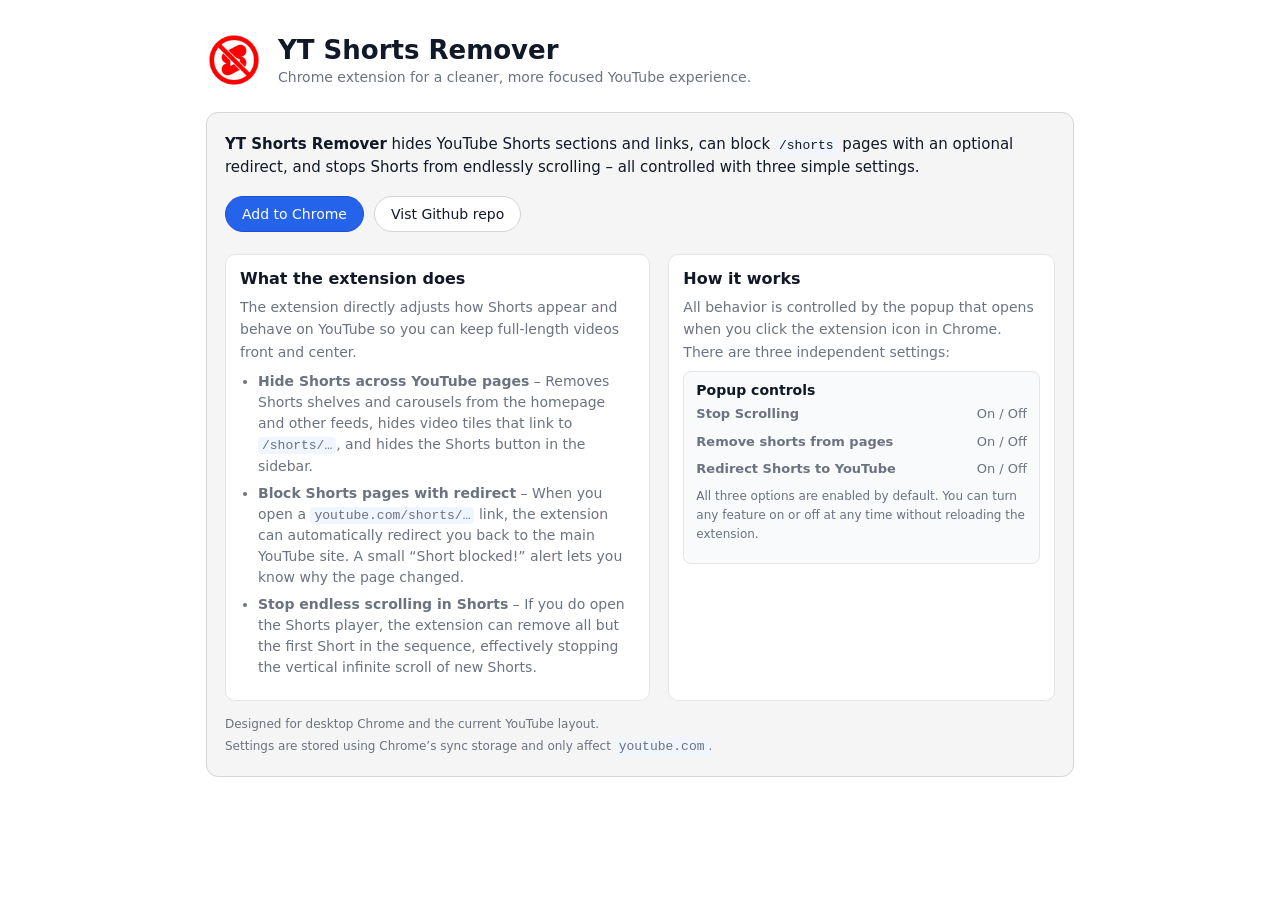
<file: index.html>
<!DOCTYPE html>
<html lang="en">
<head>
    <meta charset="UTF-8">
    <title>YT Shorts Remover – Official Extension Page</title>
    <meta name="viewport" content="width=device-width, initial-scale=1">
    <meta name="google-site-verification" content="utX81aESo0PW7Kl5ZQh2AIabURv8ZNG1Skq0i26aQXg" />
    <meta name="description" content="YT Shorts Remover is a Chrome extension that hides YouTube Shorts sections, blocks /shorts pages, and stops the endless Shorts scroll.">

    <link rel="icon" type="image/png" href="icon.png">

    <style>
        :root {
            --color-bg: #ffffff;
            --color-surface: #f5f5f5;
            --color-border: #d4d4d4;
            --color-border-soft: #e5e5e5;
            --color-text-main: #111827;
            --color-text-muted: #6b7280;
            --color-primary: #2563eb;
            --color-primary-dark: #1d4ed8;
            --color-primary-soft: #eff6ff;
        }

        * {
            box-sizing: border-box;
        }

        body {
            margin: 0;
            padding: 0;
            font-family: system-ui, -apple-system, BlinkMacSystemFont, "Segoe UI", sans-serif;
            background-color: var(--color-bg);
            color: var(--color-text-main);
        }

        .page {
            max-width: 900px;
            margin: 0 auto;
            padding: 32px 16px 40px;
        }

        header {
            display: flex;
            align-items: center;
            gap: 16px;
            margin-bottom: 24px;
        }

        header img {
            width: 56px;
            height: 56px;
            border-radius: 12px;
        }

        header h1 {
            margin: 0 0 4px;
            font-size: 26px;
            font-weight: 600;
        }

        header p {
            margin: 0;
            color: var(--color-text-muted);
            font-size: 14px;
        }

        main {
            background-color: var(--color-surface);
            border: 1px solid var(--color-border);
            border-radius: 12px;
            padding: 20px 18px 22px;
        }

        .intro {
            margin-bottom: 18px;
        }

        .intro p {
            margin: 0;
            font-size: 15px;
            line-height: 1.5;
        }

        .actions {
            display: flex;
            flex-wrap: wrap;
            gap: 10px;
            margin: 18px 0 22px;
        }

        .button {
            display: inline-flex;
            align-items: center;
            justify-content: center;
            gap: 6px;
            padding: 9px 16px;
            border-radius: 999px;
            border: 1px solid transparent;
            font-size: 14px;
            text-decoration: none;
            cursor: pointer;
        }

        .button-primary {
            background-color: var(--color-primary);
            color: #ffffff;
            border-color: var(--color-primary-dark);
        }

        .button-primary:hover {
            background-color: var(--color-primary-dark);
        }

        .button-secondary {
            background-color: #ffffff;
            color: var(--color-text-main);
            border-color: var(--color-border);
        }

        .button-secondary:hover {
            background-color: #f9fafb;
        }

        .button-subtext {
            font-size: 11px;
            color: var(--color-text-muted);
        }

        .sections {
            display: grid;
            grid-template-columns: minmax(0, 2.2fr) minmax(0, 2fr);
            gap: 18px;
        }

        @media (max-width: 800px) {
            .sections {
                grid-template-columns: minmax(0, 1fr);
            }
        }

        section {
            background-color: #ffffff;
            border-radius: 10px;
            border: 1px solid var(--color-border-soft);
            padding: 14px 14px 16px;
        }

        section h2 {
            margin: 0 0 8px;
            font-size: 16px;
            font-weight: 600;
        }

        section p {
            margin: 0 0 8px;
            font-size: 14px;
            line-height: 1.6;
            color: var(--color-text-muted);
        }

        ul {
            margin: 0;
            padding-left: 18px;
        }

        li {
            font-size: 14px;
            line-height: 1.5;
            color: var(--color-text-muted);
            margin-bottom: 6px;
        }

        code {
            font-family: ui-monospace, SFMono-Regular, Menlo, Monaco, Consolas, "Liberation Mono", "Courier New", monospace;
            font-size: 13px;
            background-color: var(--color-primary-soft);
            padding: 1px 4px;
            border-radius: 4px;
        }

        .panel {
            border-radius: 8px;
            border: 1px solid var(--color-border-soft);
            padding: 10px 12px 11px;
            background-color: #f9fafb;
        }

        .panel h3 {
            margin: 0 0 6px;
            font-size: 14px;
            font-weight: 600;
        }

        .toggle-list {
            list-style: none;
            padding: 0;
            margin: 0;
        }

        .toggle-item {
            display: flex;
            justify-content: space-between;
            align-items: center;
            margin-bottom: 8px;
            font-size: 13px;
        }

        .toggle-label {
            margin-right: 8px;
        }

        .toggle-note {
            font-size: 12px;
            color: var(--color-text-muted);
            margin-top: 6px;
        }

        .footer {
            margin-top: 16px;
            font-size: 12px;
            color: var(--color-text-muted);
            display: flex;
            flex-wrap: wrap;
            gap: 8px;
            justify-content: space-between;
        }

        @media (max-width: 600px) {
            header {
                align-items: flex-start;
            }

            .footer {
                flex-direction: column;
                align-items: flex-start;
            }
        }
    </style>
</head>
<body>
    <div class="page">
        <header>
            <img src="icon.png" alt="YT Shorts Remover icon">
            <div>
                <h1>YT Shorts Remover</h1>
                <p>Chrome extension for a cleaner, more focused YouTube experience.</p>
            </div>
        </header>

        <main>
            <div class="intro">
                <p>
                    <strong>YT Shorts Remover</strong> hides YouTube Shorts sections and links, can block
                    <code>/shorts</code> pages with an optional redirect, and stops Shorts from endlessly scrolling – all
                    controlled with three simple settings.
                </p>
            </div>

            <div class="actions">
                <a class="button button-primary" href="https://chromewebstore.google.com/detail/yt-shorts-remover/komlfopkikfehkiomaccjklaimbmefbl" target="_blank" rel="noopener noreferrer">
                    <span>Add to Chrome</span>
                </a>
                <a class="button button-secondary" href="https://github.com/OllieOlzu/Youtube-Shorts-Remover" target="_blank" rel="noopener noreferrer">
                    <span>Vist Github repo</span>
                </a>
            </div>

            <div class="sections">
                <section aria-labelledby="section-overview">
                    <h2 id="section-overview">What the extension does</h2>
                    <p>
                        The extension directly adjusts how Shorts appear and behave on YouTube so you can keep full‑length
                        videos front and center.
                    </p>
                    <ul>
                        <li>
                            <strong>Hide Shorts across YouTube pages</strong> – Removes Shorts shelves and carousels from
                            the homepage and other feeds, hides video tiles that link to <code>/shorts/…</code>, and
                            hides the Shorts button in the sidebar.
                        </li>
                        <li>
                            <strong>Block Shorts pages with redirect</strong> – When you open a
                            <code>youtube.com/shorts/…</code> link, the extension can automatically redirect you back to
                            the main YouTube site. A small “Short blocked!” alert lets you know why the page changed.
                        </li>
                        <li>
                            <strong>Stop endless scrolling in Shorts</strong> – If you do open the Shorts player, the
                            extension can remove all but the first Short in the sequence, effectively stopping the
                            vertical infinite scroll of new Shorts.
                        </li>
                    </ul>
                </section>

                <section aria-labelledby="section-controls">
                    <h2 id="section-controls">How it works</h2>
                    <p>
                        All behavior is controlled by the popup that opens when you click the extension icon in Chrome.
                        There are three independent settings:
                    </p>

                    <div class="panel">
                        <h3>Popup controls</h3>
                        <ul class="toggle-list">
                            <li class="toggle-item">
                                <span class="toggle-label"><strong>Stop Scrolling</strong></span>
                                <span>On / Off</span>
                            </li>
                            <li class="toggle-item">
                                <span class="toggle-label"><strong>Remove shorts from pages</strong></span>
                                <span>On / Off</span>
                            </li>
                            <li class="toggle-item">
                                <span class="toggle-label"><strong>Redirect Shorts to YouTube</strong></span>
                                <span>On / Off</span>
                            </li>
                        </ul>
                        <p class="toggle-note">
                            All three options are enabled by default. You can turn any feature on or off at any time
                            without reloading the extension.
                        </p>
                    </div>
                </section>
            </div>

            <div class="footer">
                <span>Designed for desktop Chrome and the current YouTube layout.</span>
                <span>Settings are stored using Chrome’s sync storage and only affect <code>youtube.com</code>.</span>
            </div>
        </main>
    </div>
</body>
</html>
</file>
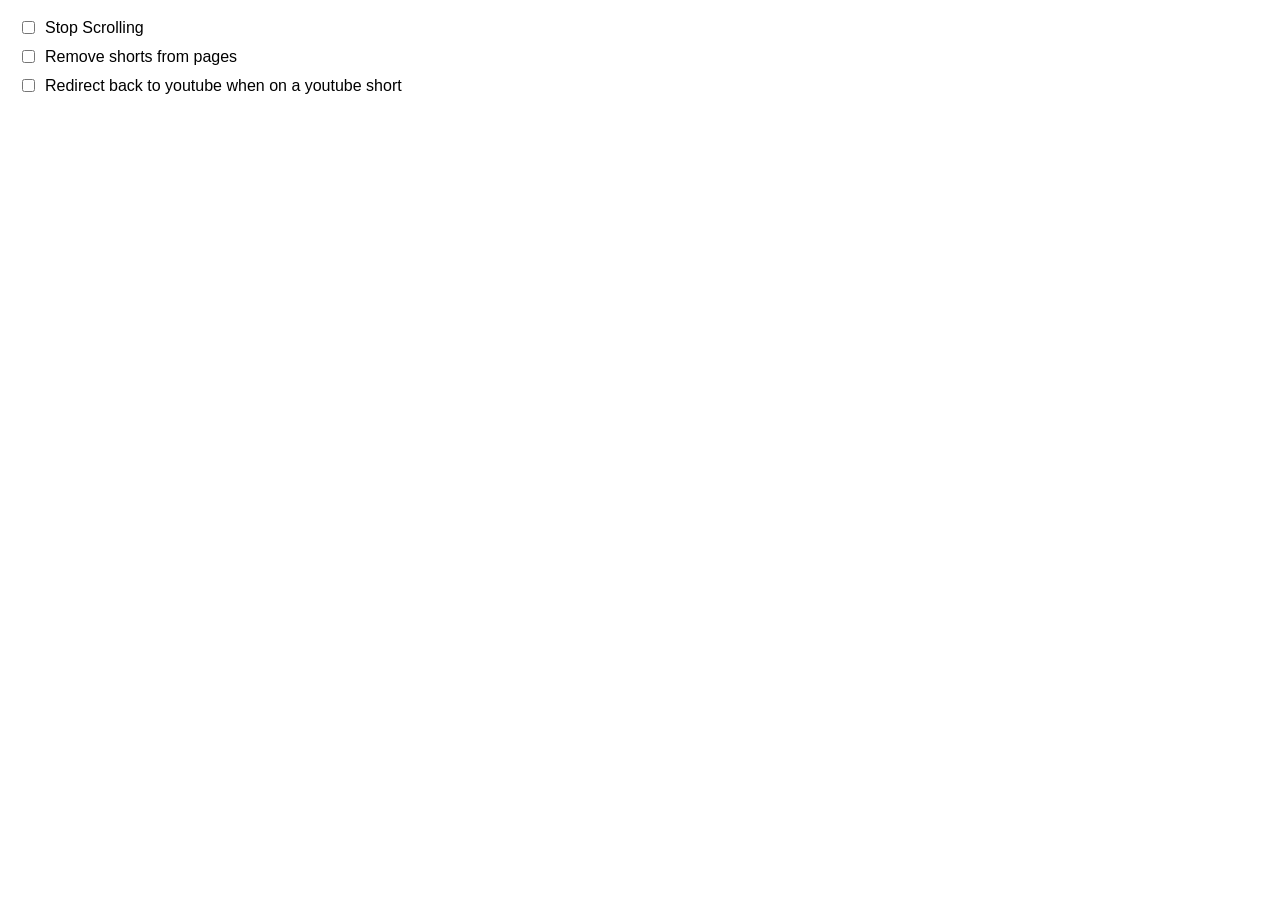
<file: YTShortsRemover version 3.00/popup.html>
<!DOCTYPE html>
<html lang="en">
<head>
    <meta charset="UTF-8">
    <title>Extension Menu</title>
    <style>
        body { font-family: sans-serif; padding: 10px; }
        label { display: flex; align-items: center; margin-bottom: 10px; }
        input[type="checkbox"] { margin-right: 10px; }
    </style>
</head>
<body>
    <label>
        <input type="checkbox" id="stopScrolling">
        Stop Scrolling
    </label>
    <label>
        <input type="checkbox" id="removeShortsFromPages">
        Remove shorts from pages
    </label>
    <label>
        <input type="checkbox" id="redirectShortsToYoutube">
        Redirect back to youtube when on a youtube short
    </label>

    <script src="popup.js"></script>
</body>
</html>
</file>
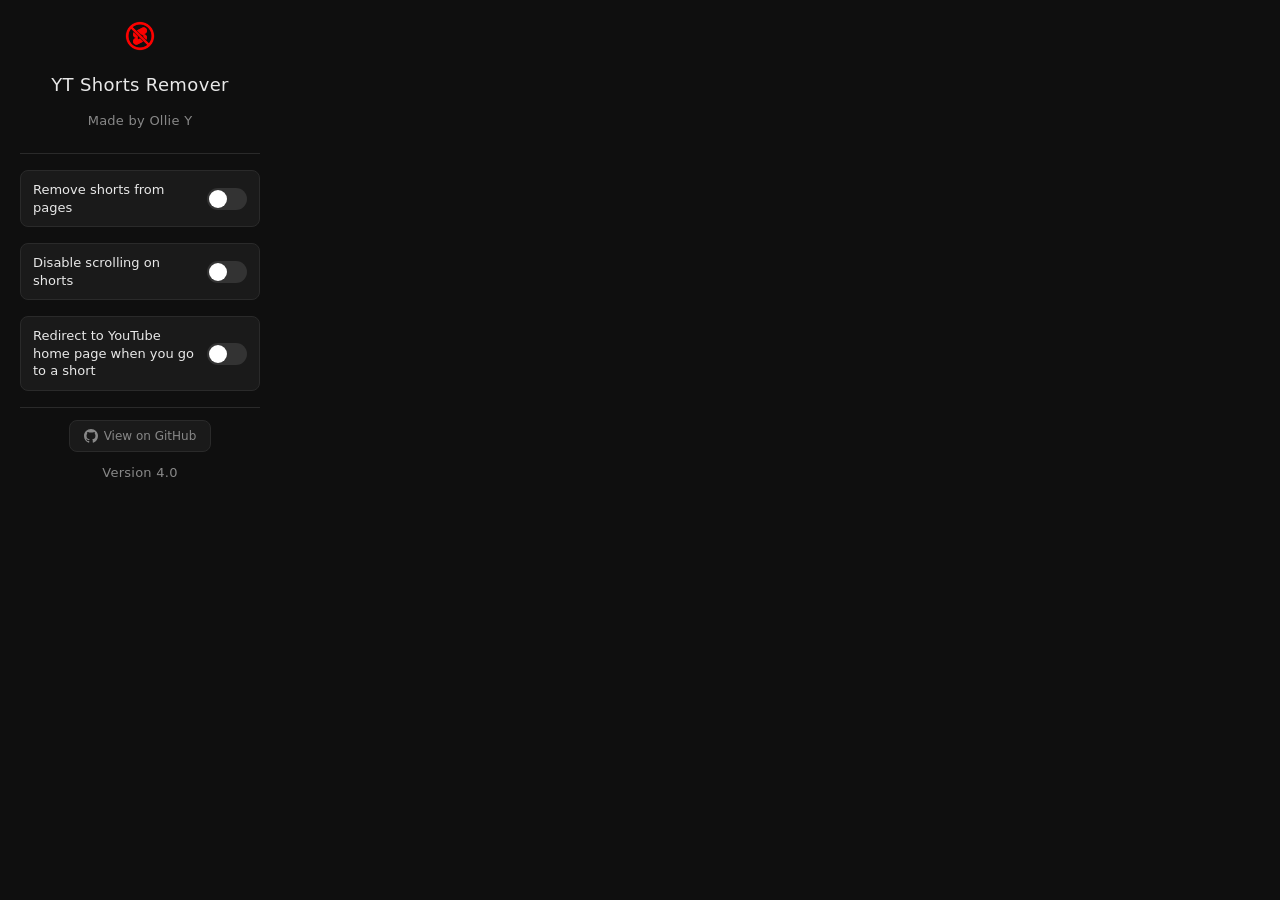
<file: YTShortsRemover version 4.00/popup.html>
<!DOCTYPE html>
<html lang="en">
<head>
    <meta charset="UTF-8">
    <meta name="viewport" content="width=device-width, initial-scale=1">
    <title>YT Shorts Remover</title>
    <style>
        :root {
            --bg: #0f0f0f;
            --surface: #1a1a1a;
            --border: #2a2a2a;
            --text: #e8e8e8;
            --text-muted: #888;
            --accent: #ff0000;
            --accent-hover: #cc0000;
            --switch-bg: #333;
            --switch-on: #ff0000;
            --radius: 12px;
            --radius-sm: 8px;
        }

        * {
            box-sizing: border-box;
        }

        body {
            font-family: "Segoe UI", system-ui, -apple-system, sans-serif;
            margin: 0;
            padding: 0;
            background: var(--bg);
            color: var(--text);
            width: 280px;
            min-height: 260px;
        }

        .container {
            padding: 20px;
            display: flex;
            flex-direction: column;
            gap: 16px;
        }

        .header {
            text-align: center;
            padding-bottom: 12px;
            border-bottom: 1px solid var(--border);
        }

        .title {
            font-size: 13px;
            font-weight: 500;
            color: var(--text-muted);
            letter-spacing: 0.02em;
        }

        .title-main {
            font-size: 18px;
            font-weight: 500;
            color: var(--text);
            letter-spacing: 0.02em;
        }

        .switch-row {
            display: flex;
            align-items: center;
            justify-content: space-between;
            gap: 12px;
            padding: 10px 12px;
            background: var(--surface);
            border-radius: var(--radius-sm);
            border: 1px solid var(--border);
        }

        .switch-label {
            font-size: 13px;
            color: var(--text);
            flex: 1;
            line-height: 1.35;
        }

        .switch-wrap {
            flex-shrink: 0;
        }

        .switch-wrap input {
            position: absolute;
            opacity: 0;
            width: 0;
            height: 0;
        }

        .switch-slider {
            display: block;
            width: 40px;
            height: 22px;
            background: var(--switch-bg);
            border-radius: 11px;
            position: relative;
            cursor: pointer;
            transition: background 0.2s ease;
        }

        .switch-slider::after {
            content: "";
            position: absolute;
            width: 18px;
            height: 18px;
            left: 2px;
            top: 2px;
            background: #fff;
            border-radius: 50%;
            transition: transform 0.2s ease;
        }

        .switch-wrap input:checked + .switch-slider {
            background: var(--switch-on);
        }

        .switch-wrap input:checked + .switch-slider::after {
            transform: translateX(18px);
        }

        .footer {
            margin-top: auto;
            padding-top: 12px;
            border-top: 1px solid var(--border);
            text-align: center;
        }

        .github-btn {
            display: inline-flex;
            align-items: center;
            justify-content: center;
            gap: 6px;
            padding: 8px 14px;
            font-size: 12px;
            font-family: inherit;
            color: var(--text-muted);
            background: var(--surface);
            border: 1px solid var(--border);
            border-radius: var(--radius-sm);
            cursor: pointer;
            text-decoration: none;
            transition: color 0.2s, border-color 0.2s, background 0.2s;
        }

        .github-btn:hover {
            color: var(--text);
            border-color: #444;
            background: #222;
        }

        .github-btn svg {
            width: 14px;
            height: 14px;
            fill: currentColor;
        }
    </style>
</head>
<body>
    <div class="container">
        <header class="header">
            <img src="icon.png" height ="32" width ="32"><p class="title-main">YT Shorts Remover</p>
            <p class="title">Made by Ollie Y</p>
        </header>

        <div class="switch-row">
            <span class="switch-label">Remove shorts from pages</span>
            <label class="switch-wrap">
                <input type="checkbox" id="removeShortsFromPages" aria-label="Remove shorts from pages">
                <span class="switch-slider"></span>
            </label>
        </div>
        <div class="switch-row">
            <span class="switch-label">Disable scrolling on shorts</span>
            <label class="switch-wrap">
                <input type="checkbox" id="stopScrolling" aria-label="Disable scrolling on shorts">
                <span class="switch-slider"></span>
            </label>
        </div>
        <div class="switch-row">
            <span class="switch-label">Redirect to YouTube home page when you go to a short</span>
            <label class="switch-wrap">
                <input type="checkbox" id="redirectShortsToYoutube" aria-label="Redirect to YouTube home when on a short">
                <span class="switch-slider"></span>
            </label>
        </div>

        <footer class="footer">
            <a id="githubLink" href="https://github.com/OllieOlzu/Youtube-Shorts-Remover" target="_blank" rel="noopener noreferrer" class="github-btn">
                <svg viewBox="0 0 24 24" aria-hidden="true"><path d="M12 0c-6.626 0-12 5.373-12 12 0 5.302 3.438 9.8 8.207 11.387.599.111.793-.261.793-.577v-2.234c-3.338.726-4.033-1.416-4.033-1.416-.546-1.387-1.333-1.756-1.333-1.756-1.089-.745.083-.729.083-.729 1.205.084 1.839 1.237 1.839 1.237 1.07 1.834 2.807 1.304 3.492.997.107-.775.418-1.305.762-1.604-2.665-.305-5.467-1.334-5.467-5.931 0-1.311.469-2.381 1.236-3.221-.124-.303-.535-1.524.117-3.176 0 0 1.008-.322 3.301 1.23.957-.266 1.983-.399 3.003-.404 1.02.005 2.047.138 3.006.404 2.291-1.552 3.297-1.23 3.297-1.23.653 1.653.242 2.874.118 3.176.77.84 1.235 1.911 1.235 3.221 0 4.609-2.807 5.624-5.479 5.921.43.372.823 1.102.823 2.222v3.293c0 .319.192.694.801.576 4.765-1.589 8.199-6.086 8.199-11.386 0-6.627-5.373-12-12-12z"/></svg>
                View on GitHub
            </a>
            <p class="title">Version 4.0</p>
        </footer>
    </div>

    <script src="popup.js"></script>
</body>
</html>
</file>
